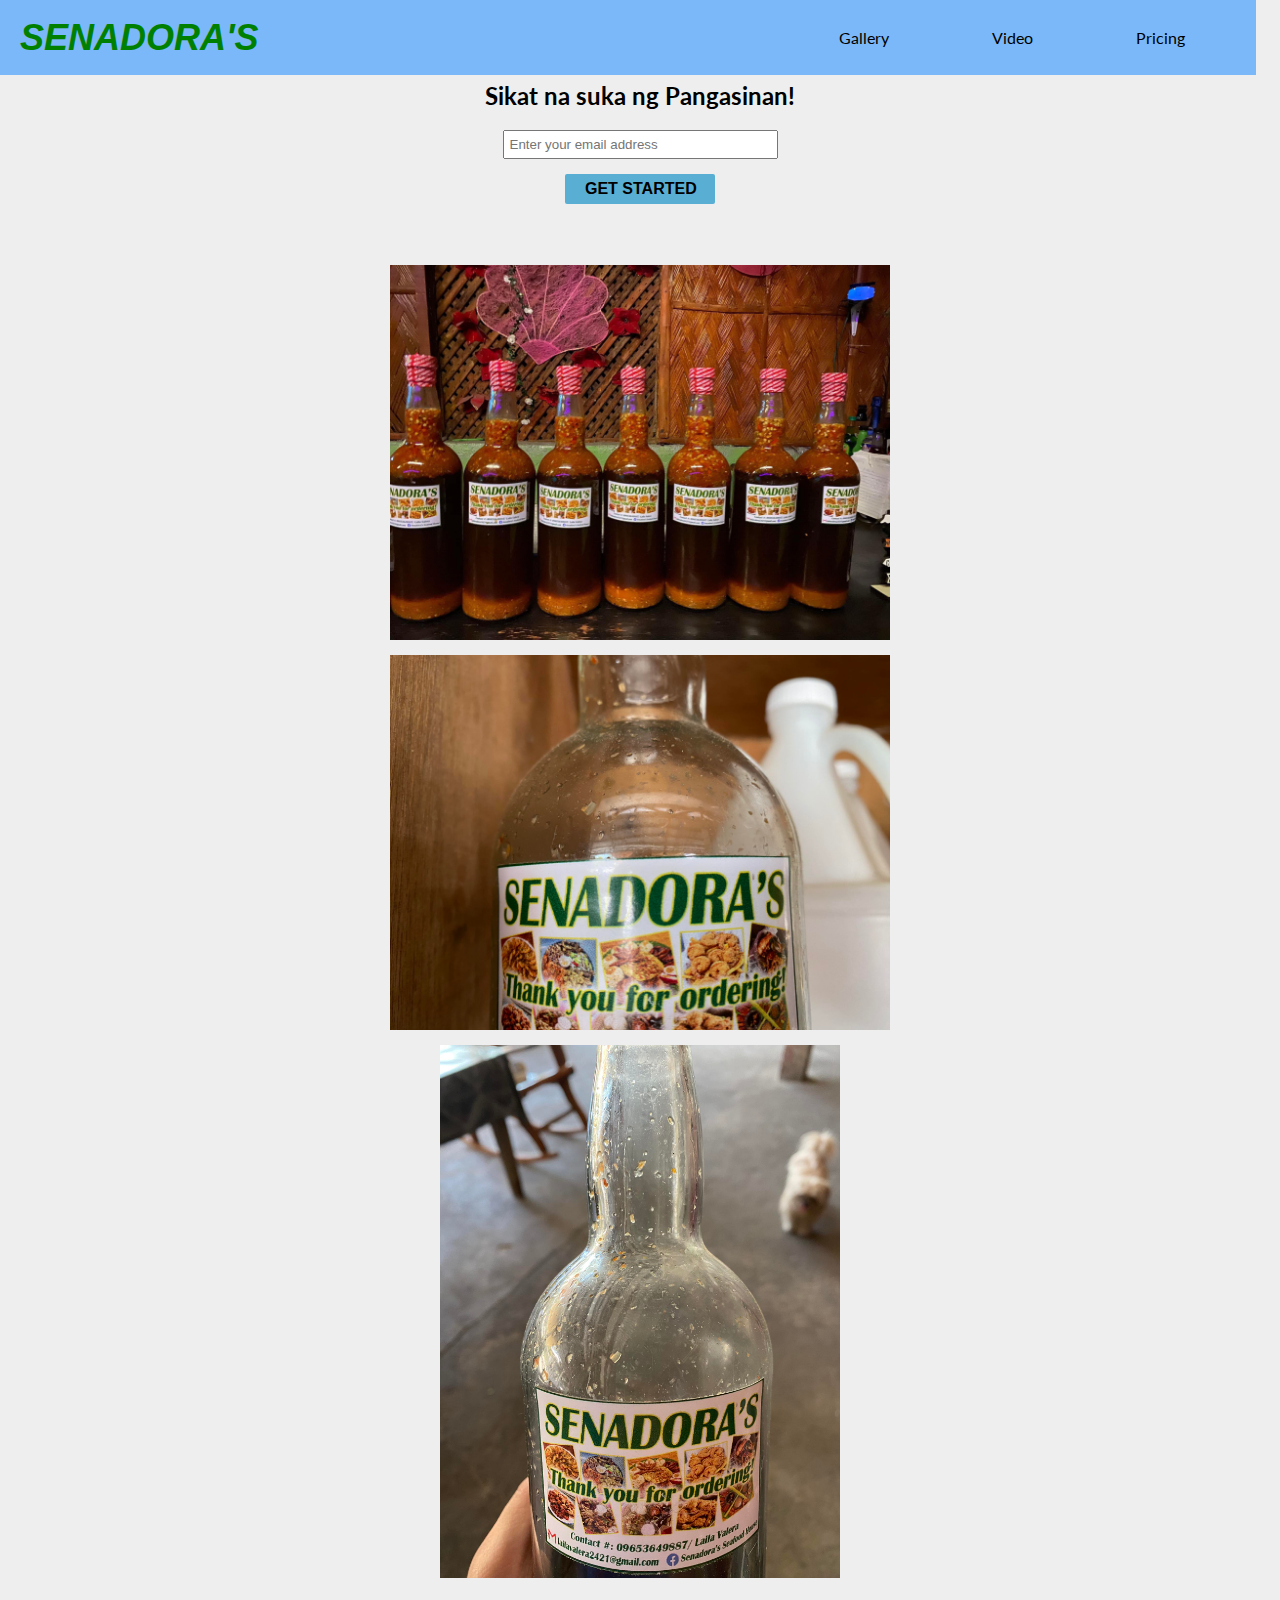
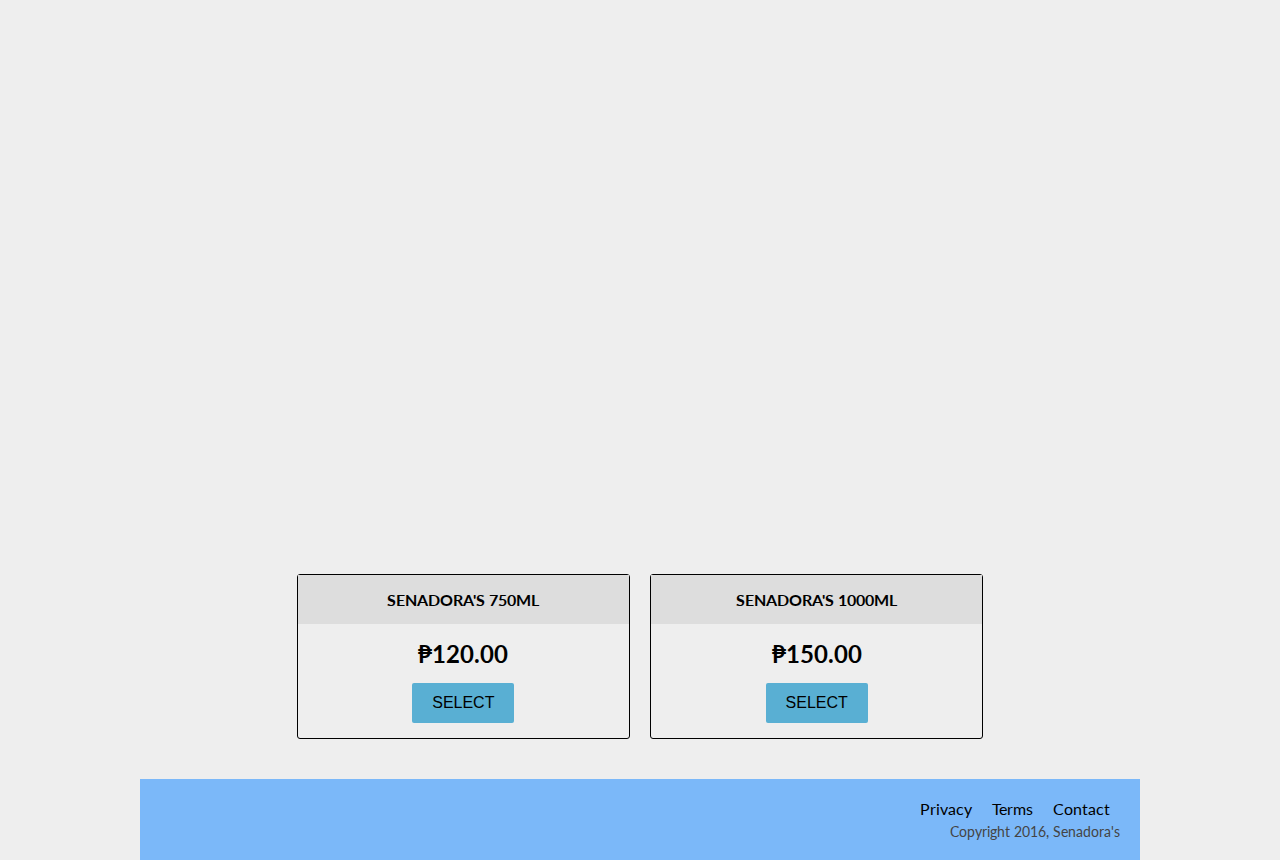
<file: Product.html>
<!DOCTYPE html>
<html>
  <head>
    <link rel="stylesheet" href="css/Product.css" />
    <link
      rel="stylesheet"
      href="https://use.fontawesome.com/releases/v5.8.1/css/all.css"
      integrity="sha384-50oBUHEmvpQ+1lW4y57PTFmhCaXp0ML5d60M1M7uH2+nqUivzIebhndOJK28anvf"
      crossorigin="anonymous"
    />
  </head>
  <body>
    <div id="page-wrapper">
      <header id="header">
        <div class="logo">
          <h2>SENADORA'S</h2>
        </div>

        <nav id="nav-bar">
          <ul>
            <li><a class="nav-link" href="#features">Gallery</a></li>
            <li><a class="nav-link" href="#how-it-works">Video</a></li>
            <li><a class="nav-link" href="#pricing">Pricing</a></li>
          </ul>
        </nav>
      </header>

      <div class="container"></div>

      <section id="hero">
        <h2>Sikat na suka ng Pangasinan! </h2>
        <form id="form" action="https://www.freecodecamp.com/email-submit">
          <input
            name="email"
            id="email"
            type="email"
            placeholder="Enter your email address"
            required
          />
          <input id="submit" type="submit" value="Get Started" class="btn" />
        </form>
      </section>

      <div class="container">
        <section id="features">
          <img src="images/senadoras.jpg" alt="products" class="image">
          <img src="images/gal.jpg" alt="product" class="image">
          <img src="images/next.jpg" alt="product" class="yes">
        </section>
        <section id="how-it-works">
          <iframe src="https://www.facebook.com/plugins/video.php?height=476&href=https%3A%2F%2Fwww.facebook.com%2F100064186895717%2Fvideos%2F321201736989456%2F&show_text=false&width=267&t=0" 
          width="267" 
          height="476" 
          style="border:none;overflow:hidden" 
          scrolling="no" 
          frameborder="0" 
          allowfullscreen="true" 
          allow="autoplay; clipboard-write; encrypted-media; picture-in-picture; web-share" 
          allowFullScreen="true">
        </iframe>
        </section>
        <section id="pricing">
          <div class="product" id="tenor">
            <div class="level">Senadora's 750ml</div>
            <h2>₱120.00</h2>
            <button class="btn">Select</button>
          </div>
          <div class="product" id="bass">
            <div class="level">Senadora's 1000ml</div>
            <h2>₱150.00</h2>
            <button class="btn">Select</button>
          </div>
        </section>
        <footer>
          <ul>
            <li><a href="#">Privacy</a></li>
            <li><a href="#">Terms</a></li>
            <li><a href="#">Contact</a></li>
          </ul>
          <span>Copyright 2016, Senadora's</span>
        </footer>
      </div>
    </div>
  </body>
</html>
</file>
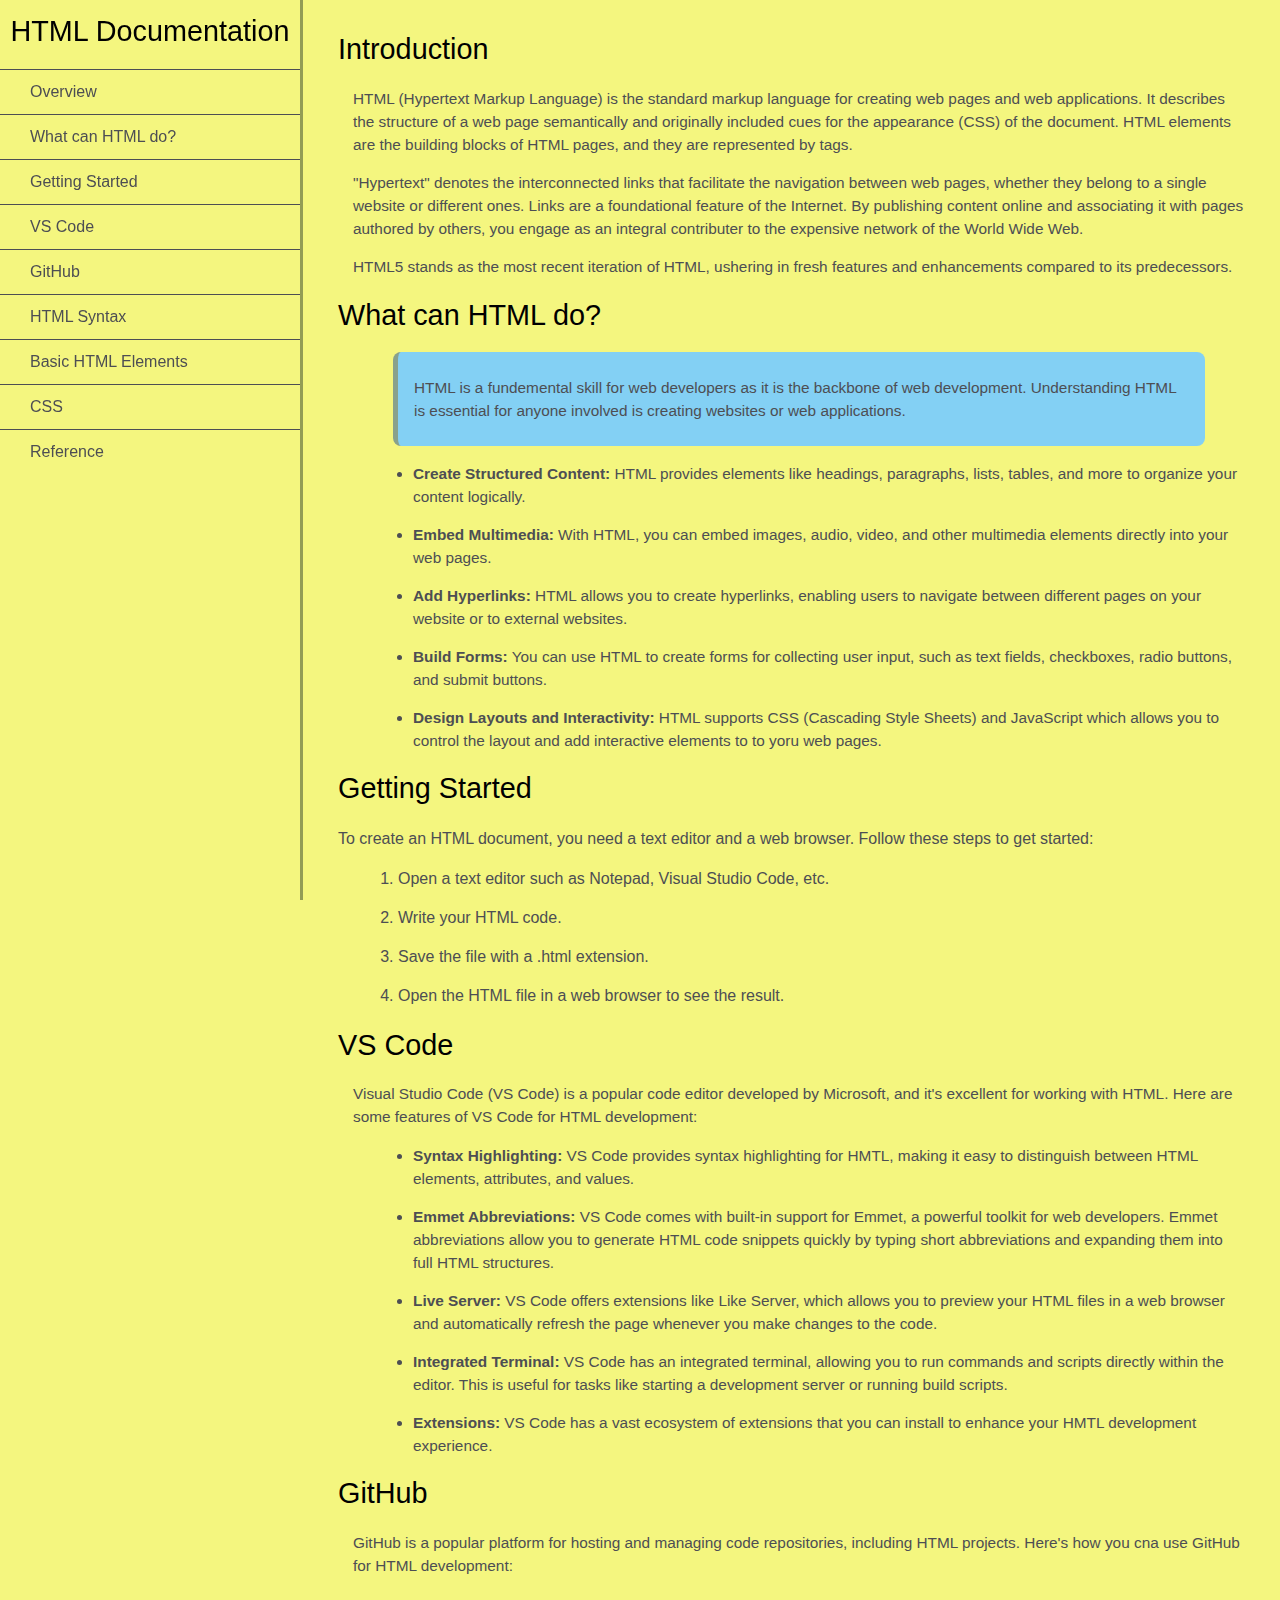
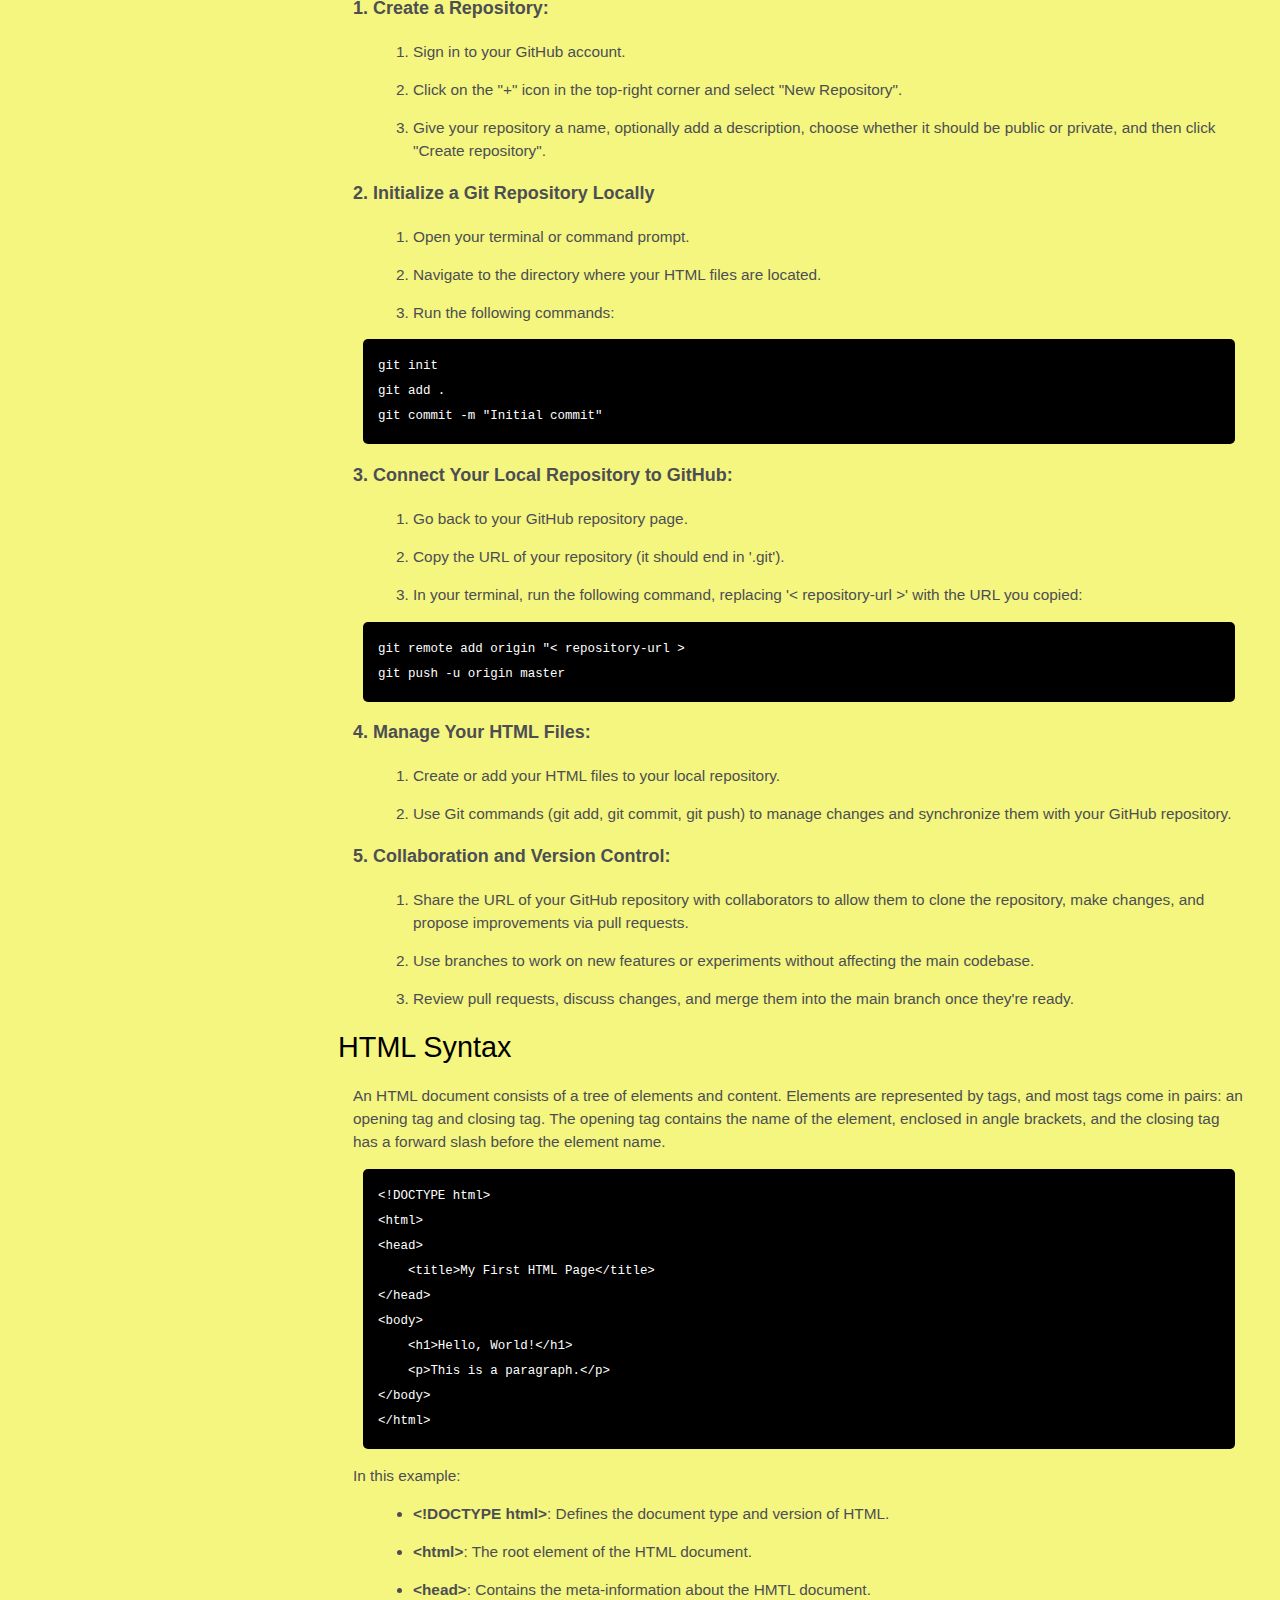
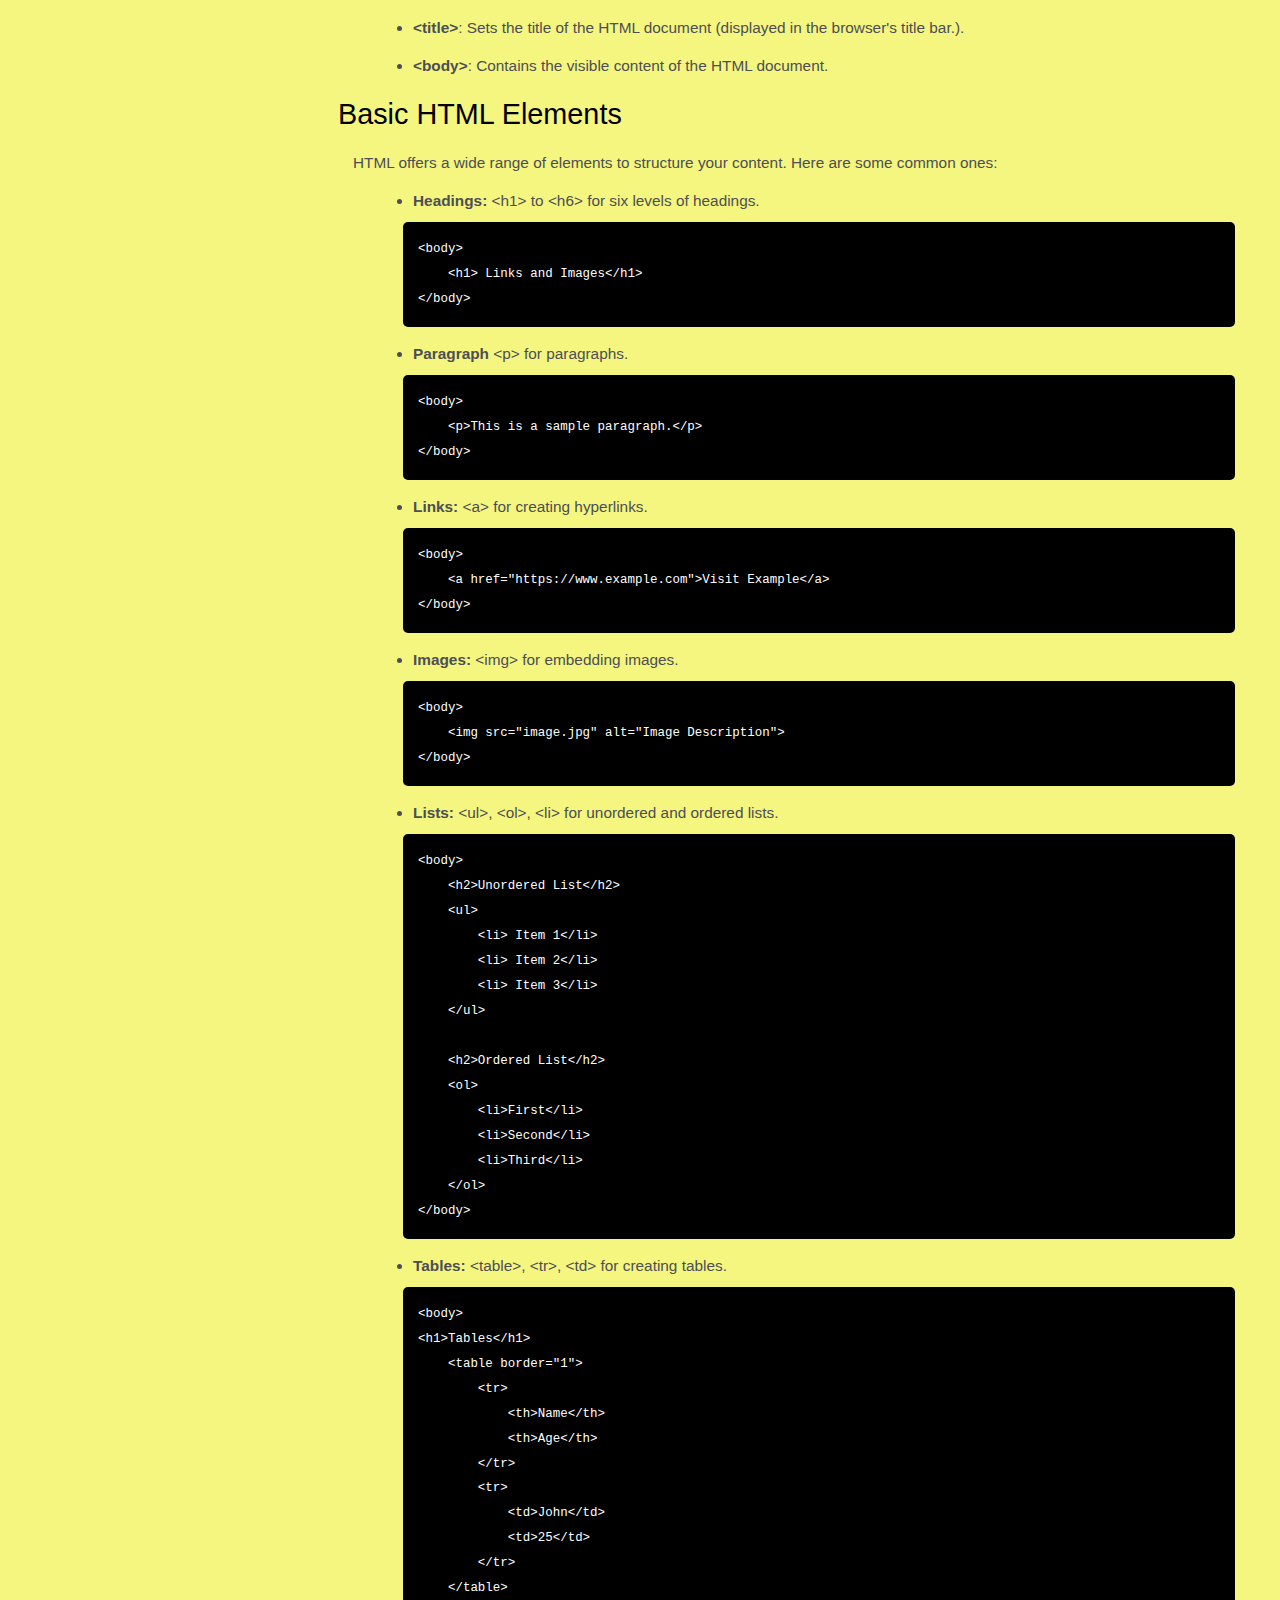
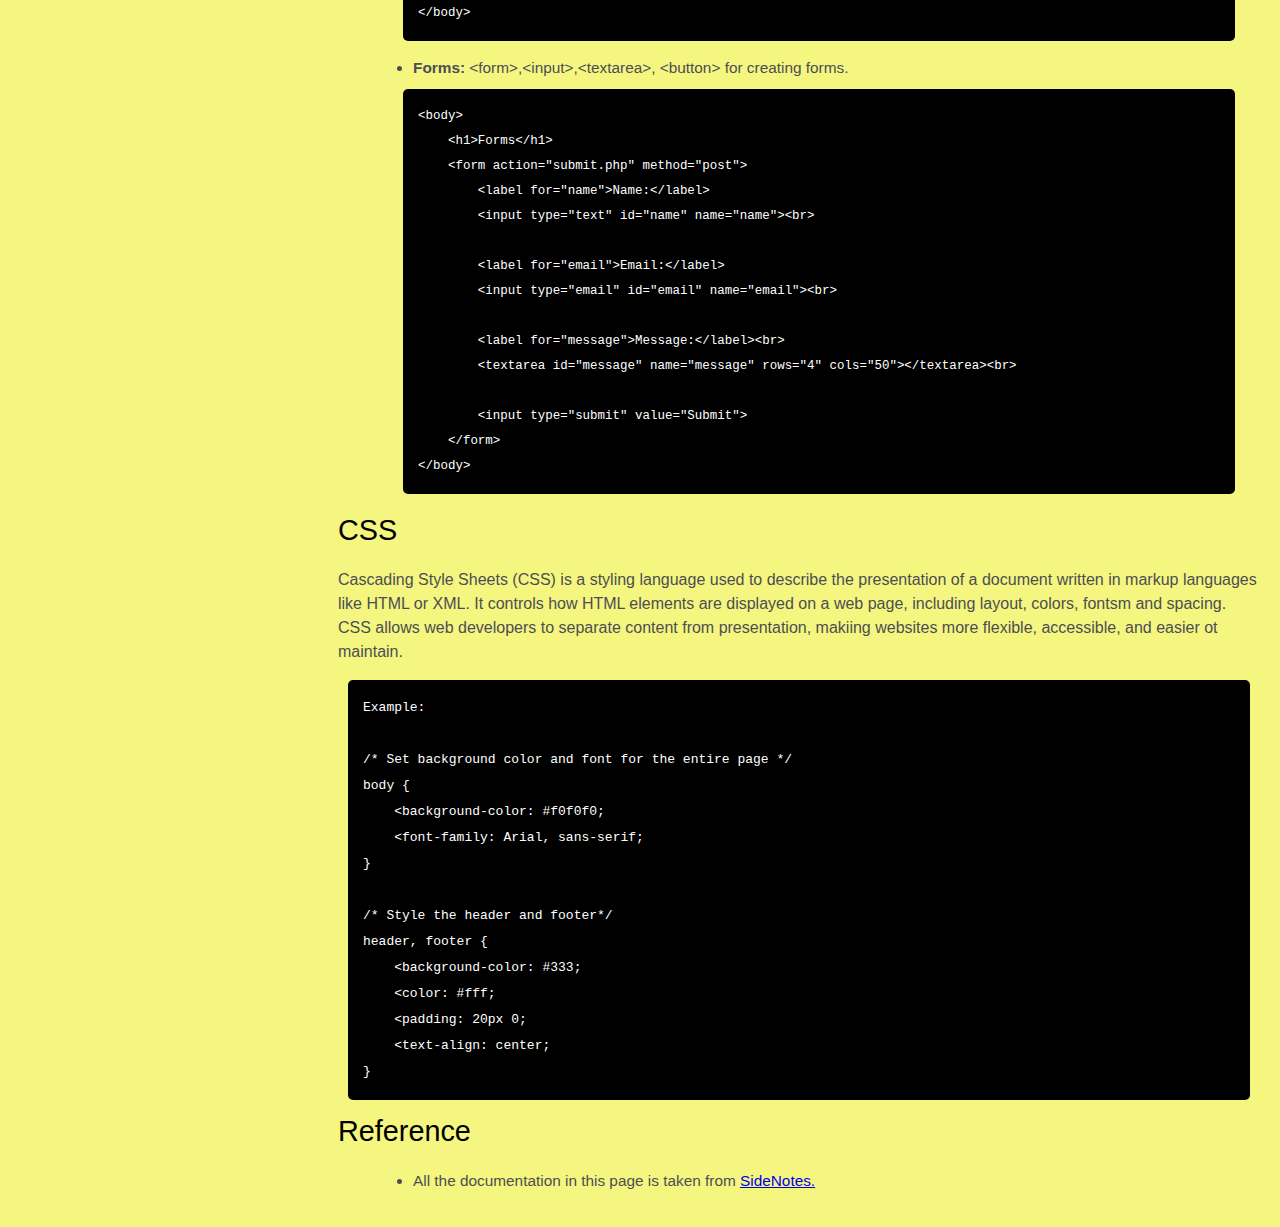
<file: Technical.html>
<!DOCTYPE html>
<html>
  <head>
    <link rel="stylesheet" href="css/Technical.css" />
  </head>
  <body>
    <nav id="navbar">
      <header>HTML Documentation</header>
      <ul>
        <li><a class="nav-link" href="#Introduction">Overview</a></li>
        <li><a class="nav-link" href="#What_can_html_do">What can HTML do?</a></li>
        <li><a class="nav-link" href="#start">Getting Started</a></li>
        <li><a class="nav-link" href="#vscode">VS Code</a></li>
        <li><a class="nav-link" href="#github">GitHub</a></li>
        <li><a class="nav-link" href="#syntax">HTML Syntax</a></li>
        <li><a class="nav-link" href="#elements">Basic HTML Elements</a></li>
        <li>
          <a class="nav-link" href="#css">CSS</a>
        </li>
        <li><a class="nav-link" href="#reference">Reference</a></li>
      </ul>
    </nav>
    <main id="main-doc">
      <section class="main-section" id="Introduction">
        <header>Introduction</header>
        <article>
          <p>HTML (Hypertext Markup Language) is the standard markup language for creating web pages and web applications.
            It describes the structure of a web page semantically and originally included cues for the appearance (CSS) of the document.
            HTML elements are the building blocks of HTML pages, and they are represented by tags.
          </p>
          <p>
            "Hypertext" denotes the interconnected links that facilitate the navigation between web pages, whether they belong to a single 
            website or different ones. Links are a foundational feature of the Internet. By publishing content online and associating it with pages
            authored by others, you engage as an integral contributer to the expensive network of the World Wide Web.
          </p>
          <p>
            HTML5 stands as the most recent iteration of HTML, ushering in fresh features and enhancements compared to its predecessors.
          </p>
        </article>
      </section>
      <section class="main-section" id="What_can_html_do">
        <header>What can HTML do?</header>
        <article>
          <blockquote>
            HTML is a fundemental skill for web developers as it is the backbone of web development. Understanding HTML is essential for anyone
            involved is creating websites or web applications.
          </blockquote>
          <ul>
            <li><b>Create Structured Content:</b> HTML provides elements like headings, paragraphs, lists, tables, and more to organize your content logically.</li>
            <li><b>Embed Multimedia:</b> With HTML, you can embed images, audio, video, and other multimedia elements directly into your web pages.</li>
            <li><b>Add Hyperlinks:</b> HTML allows you to create hyperlinks, enabling users to navigate between different pages on your website or to external websites.
            </li>
            <li><b>Build Forms:</b> You can use HTML to create forms for collecting user input, such as text fields, checkboxes, radio buttons, and submit buttons.</li>
            <li><b>Design Layouts and Interactivity:</b> HTML supports CSS (Cascading Style Sheets) and JavaScript which allows you to control the layout and add interactive elements to
            to yoru web pages.</li>
          </ul>
        </article>
      </section>
      
      <section class="main-section" id="start">
        <header>Getting Started</header>
        <p>
          To create an HTML document, you need a text editor and a web browser. Follow these steps to get started:
        </p>
        <ol>
          <li>Open a text editor such as Notepad, Visual Studio Code, etc.</li>
          <li>Write your HTML code.</li>
          <li>Save the file with a .html extension.</li>
          <li>Open the HTML file in a web browser to see the result.</li>
        </ol>
        </article>
      </section>
      <section class="main-section" id="vscode">
        <header>VS Code</header>
        <article>
          <p>
            Visual Studio Code (VS Code) is a popular code editor developed by Microsoft, and it's excellent for working with HTML. Here are some features 
            of VS Code for HTML development:
          </p>
          <ul>
            <li><b>Syntax Highlighting:</b> VS Code provides syntax highlighting for HMTL, making it easy to distinguish between HTML elements, attributes,
            and values.</li>
            <li><b>Emmet Abbreviations:</b> VS Code comes with built-in support for Emmet, a powerful toolkit for web developers. Emmet abbreviations allow you
            to generate HTML code snippets quickly by typing short abbreviations and expanding them into full HTML structures.</li>
            <li><b>Live Server:</b> VS Code offers extensions like Like Server, which allows you to preview your HTML files in a web browser and automatically refresh the
            page whenever you make changes to the code.</li>
            <li><b>Integrated Terminal:</b> VS Code has an integrated terminal, allowing you to run commands and scripts directly within the editor. This is useful
            for tasks like starting a development server or running build scripts.</li>
            <li><b>Extensions:</b> VS Code has a vast ecosystem of extensions that you can install to enhance your HMTL development experience.</li>
          </ul>          
        </article>
      </section>
      <section class="main-section" id="github">
        <header>GitHub</header>
        <article>
          <p>
            GitHub is a popular platform for hosting and managing code repositories, including HTML projects. Here's how you cna use GitHub for HTML development:
          </p>
          <h3><b>1. Create a Repository:</b></h3>
          <ol>
            <li>Sign in to your GitHub account. </li>
            <li>Click on the "+" icon in the top-right corner and select "New Repository".</li>
            <li>Give your repository a name, optionally add a description, choose whether it should be public or private,
              and then click "Create repository".
            </li>
          </ol>
          <h3><b>2. Initialize a Git Repository Locally</b></h3>
          <ol>
            <li>Open your terminal or command prompt.</li>
            <li>Navigate to the directory where your HTML files are located.</li>
            <li>Run the following commands:</li>
          </ol>
          <code>git init
            git add .
            git commit -m "Initial commit"
          </code>
          <h3><b>3. Connect Your Local Repository to GitHub:</b></h3>
          <ol>
            <li>Go back to your GitHub repository page.</li>
            <li>Copy the URL of your repository (it should end in '.git').</li>
            <li>In your terminal, run the following command, replacing '< repository-url >' with the URL you copied:</li>
          </ol>
          <code>git remote add origin "< repository-url >
            git push -u origin master
          </code>
          <h3>4. Manage Your HTML Files:</h3>
          <ol>
            <li>Create or add your HTML files to your local repository.</li>
            <li>Use Git commands (git add, git commit, git push) to manage changes and synchronize them with your GitHub repository.</li>
          </ol>
          <h3>5. Collaboration and Version Control:</h3>
          <ol>
            <li>Share the URL of your GitHub repository with collaborators to allow them 
              to clone the repository, make changes, and propose improvements via pull requests.</li>
            <li>Use branches to work on new features or experiments without affecting the main codebase.</li>
            <li>Review pull requests, discuss changes, and merge them into the main branch once they're ready.</li>
          </ol>
        </article>
      </section>
      <section class="main-section" id="syntax">
        <header>HTML Syntax</header>
        <article>
          <p>
           An HTML document consists of a tree of elements and content. Elements are represented by tags, and most tags come in pairs: an opening tag and closing tag.
           The opening tag contains the name of the element, enclosed in angle brackets, and the closing tag has a forward slash before the element name.
          </p>
          <code> &lt;!DOCTYPE html&gt;
            &lt;html&gt;
            &lt;head&gt;
            &nbsp;&nbsp;&nbsp;&nbsp;&lt;title&gt;My First HTML Page&lt;/title&gt;
            &lt;/head&gt;
            &lt;body&gt;
            &nbsp;&nbsp;&nbsp;&nbsp;&lt;h1&gt;Hello, World!&lt;/h1&gt;
            &nbsp;&nbsp;&nbsp;&nbsp;&lt;p&gt;This is a paragraph.&lt;/p&gt;
            &lt;/body&gt;
            &lt;/html&gt;
          </code>
          <p>
            In this example:
          </p>
          <ul>
            <li><b>&lt;!DOCTYPE html&gt;</b>: Defines the document type and version of HTML.</li>
            <li><b>&lt;html&gt;</b>: The root element of the HTML document.</li>
            <li><b>&lt;head&gt;</b>: Contains the meta-information about the HMTL document.</li>
            <li><b>&lt;title&gt;</b>: Sets the title of the HTML document (displayed in the browser's title bar.).</li>
            <li><b>&lt;body&gt;</b>: Contains the visible content of the HTML document.</li>
          </ul>
        </article>
      </section>
      <section class="main-section" id="elements">
        <header>Basic HTML Elements</header>
        <article>
          HTML offers a wide range of elements to structure your content. Here are some common ones:
          <ul>
            <li><b>Headings:</b> &lt;h1&gt; to &lt;h6&gt; for six levels of headings.</li>
            <code>&lt;body&gt; 
              &nbsp;&nbsp;&nbsp;&nbsp;&lt;h1&gt; Links and Images&lt;/h1&gt; 
              &lt;/body&gt;
            </code>
            <li><b>Paragraph</b> &lt;p&gt; for paragraphs.</li>
            <code>&lt;body>
              &nbsp;&nbsp;&nbsp;&nbsp;&lt;p>This is a sample paragraph.&lt;/p>
              &lt;/body>
          </code>
            <li><b>Links:</b> &lt;a&gt; for creating hyperlinks.</li>
            <code>&lt;body&gt; 
              &nbsp;&nbsp;&nbsp;&nbsp;&lt;a href="https://www.example.com">Visit Example&lt;/a&gt; 
              &lt;/body&gt; 
            </code>
            <li><b>Images:</b> &lt;img&gt; for embedding images.</li>
            <code>&lt;body&gt; 
              &nbsp;&nbsp;&nbsp;&nbsp;&lt;img src="image.jpg" alt="Image Description"&gt; 
              &lt;/body&gt;</code>
            <li><b>Lists:</b> &lt;ul&gt;, &lt;ol&gt;, &lt;li&gt; for unordered and ordered lists.</li>
            <code>&lt;body&gt; 
              &nbsp;&nbsp;&nbsp;&nbsp;&lt;h2>Unordered List&lt;/h2&gt; 
              &nbsp;&nbsp;&nbsp;&nbsp;&lt;ul&gt; 
              &nbsp;&nbsp;&nbsp;&nbsp;&nbsp;&nbsp;&nbsp;&nbsp;&lt;li&gt; Item 1&lt;/li&gt; 
              &nbsp;&nbsp;&nbsp;&nbsp;&nbsp;&nbsp;&nbsp;&nbsp;&lt;li&gt; Item 2&lt;/li&gt; 
              &nbsp;&nbsp;&nbsp;&nbsp;&nbsp;&nbsp;&nbsp;&nbsp;&lt;li&gt; Item 3&lt;/li&gt; 
              &nbsp;&nbsp;&nbsp;&nbsp;&lt;/ul&gt; 
              
              &nbsp;&nbsp;&nbsp;&nbsp;&lt;h2>Ordered List&lt;/h2&gt; 
              &nbsp;&nbsp;&nbsp;&nbsp;&lt;ol&gt; 
              &nbsp;&nbsp;&nbsp;&nbsp;&nbsp;&nbsp;&nbsp;&nbsp;&lt;li>First&lt;/li&gt; 
              &nbsp;&nbsp;&nbsp;&nbsp;&nbsp;&nbsp;&nbsp;&nbsp;&lt;li>Second&lt;/li&gt; 
              &nbsp;&nbsp;&nbsp;&nbsp;&nbsp;&nbsp;&nbsp;&nbsp;&lt;li>Third&lt;/li&gt; 
              &nbsp;&nbsp;&nbsp;&nbsp;&lt;/ol&gt; 
              &lt;/body&gt; 
        </code>
            <li><b>Tables:</b> &lt;table&gt;, &lt;tr&gt;, &lt;td&gt; for creating tables.</li>
            <code>&lt;body>
              &lt;h1>Tables&lt;/h1>
              &nbsp;&nbsp;&nbsp;&nbsp;&lt;table border="1">
              &nbsp;&nbsp;&nbsp;&nbsp;&nbsp;&nbsp;&nbsp;&nbsp;&lt;tr>
              &nbsp;&nbsp;&nbsp;&nbsp;&nbsp;&nbsp;&nbsp;&nbsp;&nbsp;&nbsp;&nbsp;&nbsp;&lt;th>Name&lt;/th>
              &nbsp;&nbsp;&nbsp;&nbsp;&nbsp;&nbsp;&nbsp;&nbsp;&nbsp;&nbsp;&nbsp;&nbsp;&lt;th>Age&lt;/th>
              &nbsp;&nbsp;&nbsp;&nbsp;&nbsp;&nbsp;&nbsp;&nbsp;&lt;/tr>
              &nbsp;&nbsp;&nbsp;&nbsp;&nbsp;&nbsp;&nbsp;&nbsp;&lt;tr>
              &nbsp;&nbsp;&nbsp;&nbsp;&nbsp;&nbsp;&nbsp;&nbsp;&nbsp;&nbsp;&nbsp;&nbsp;&lt;td>John&lt;/td>
                      &nbsp;&nbsp;&nbsp;&nbsp;&nbsp;&nbsp;&nbsp;&nbsp;&nbsp;&nbsp;&nbsp;&nbsp;&lt;td>25&lt;/td>
                      &nbsp;&nbsp;&nbsp;&nbsp;&nbsp;&nbsp;&nbsp;&nbsp;&lt;/tr>
                      &nbsp;&nbsp;&nbsp;&nbsp;&lt;/table>
              &lt;/body></code>
            <li><b>Forms:</b> &lt;form&gt;,&lt;input&gt;,&lt;textarea&gt;, &lt;button&gt; for creating forms.</li>
            <code>&lt;body>
              &nbsp;&nbsp;&nbsp;&nbsp;&lt;h1>Forms&lt;/h1>
              &nbsp;&nbsp;&nbsp;&nbsp;&lt;form action="submit.php" method="post">
              &nbsp;&nbsp;&nbsp;&nbsp;&nbsp;&nbsp;&nbsp;&nbsp;&lt;label for="name">Name:&lt;/label>
              &nbsp;&nbsp;&nbsp;&nbsp;&nbsp;&nbsp;&nbsp;&nbsp;&lt;input type="text" id="name" name="name">&lt;br>
                  
              &nbsp;&nbsp;&nbsp;&nbsp;&nbsp;&nbsp;&nbsp;&nbsp;&lt;label for="email">Email:&lt;/label>
              &nbsp;&nbsp;&nbsp;&nbsp;&nbsp;&nbsp;&nbsp;&nbsp;&lt;input type="email" id="email" name="email">&lt;br>
                  
              &nbsp;&nbsp;&nbsp;&nbsp;&nbsp;&nbsp;&nbsp;&nbsp;&lt;label for="message">Message:&lt;/label>&lt;br>
              &nbsp;&nbsp;&nbsp;&nbsp;&nbsp;&nbsp;&nbsp;&nbsp;&lt;textarea id="message" name="message" rows="4" cols="50">&lt;/textarea>&lt;br>
                  
              &nbsp;&nbsp;&nbsp;&nbsp;&nbsp;&nbsp;&nbsp;&nbsp;&lt;input type="submit" value="Submit">
              &nbsp;&nbsp;&nbsp;&nbsp;&lt;/form>
              &lt;/body>
            </code>
          </ul>
        </article>
      </section>
      <section class="main-section" id="css">
        <header>CSS</header>
        <p>Cascading Style Sheets (CSS) is a styling language used to describe the presentation of a document written in markup
          languages like HTML or XML. It controls how HTML elements are displayed on a web page, including layout, colors, fontsm and spacing.
          CSS allows web developers to separate content from presentation, makiing websites more flexible, accessible, and easier ot maintain.
        </p>
        <code>Example:

          /* Set background color and font for the entire page */
          body {
            &nbsp;&nbsp;&nbsp;&nbsp;&ltbackground-color: #f0f0f0;
            &nbsp;&nbsp;&nbsp;&nbsp;&ltfont-family: Arial, sans-serif;
          }

          /* Style the header and footer*/
          header, footer {
            &nbsp;&nbsp;&nbsp;&nbsp;&ltbackground-color: #333;
            &nbsp;&nbsp;&nbsp;&nbsp;&ltcolor: #fff;
            &nbsp;&nbsp;&nbsp;&nbsp;&ltpadding: 20px 0;
            &nbsp;&nbsp;&nbsp;&nbsp;&lttext-align: center;
        }
        </code>
      </section>
      <section class="main-section" id="reference">
        <header>Reference</header>
        <article>
          <ul>
            <li>
              All the documentation in this page is taken from
              <a
                href="https://primusr.notion.site/Web-Application-Development-c213cf6dbd834f6f8bcc2d02746209db?p=62117ad4bbcd4e9a970545c0f5cfb65b&pm=s"
                target="_blank"
                >SideNotes.</a>
            </li>
          </ul>
        </article>
      </section>
    </main>
  </body>
</html>
</file>
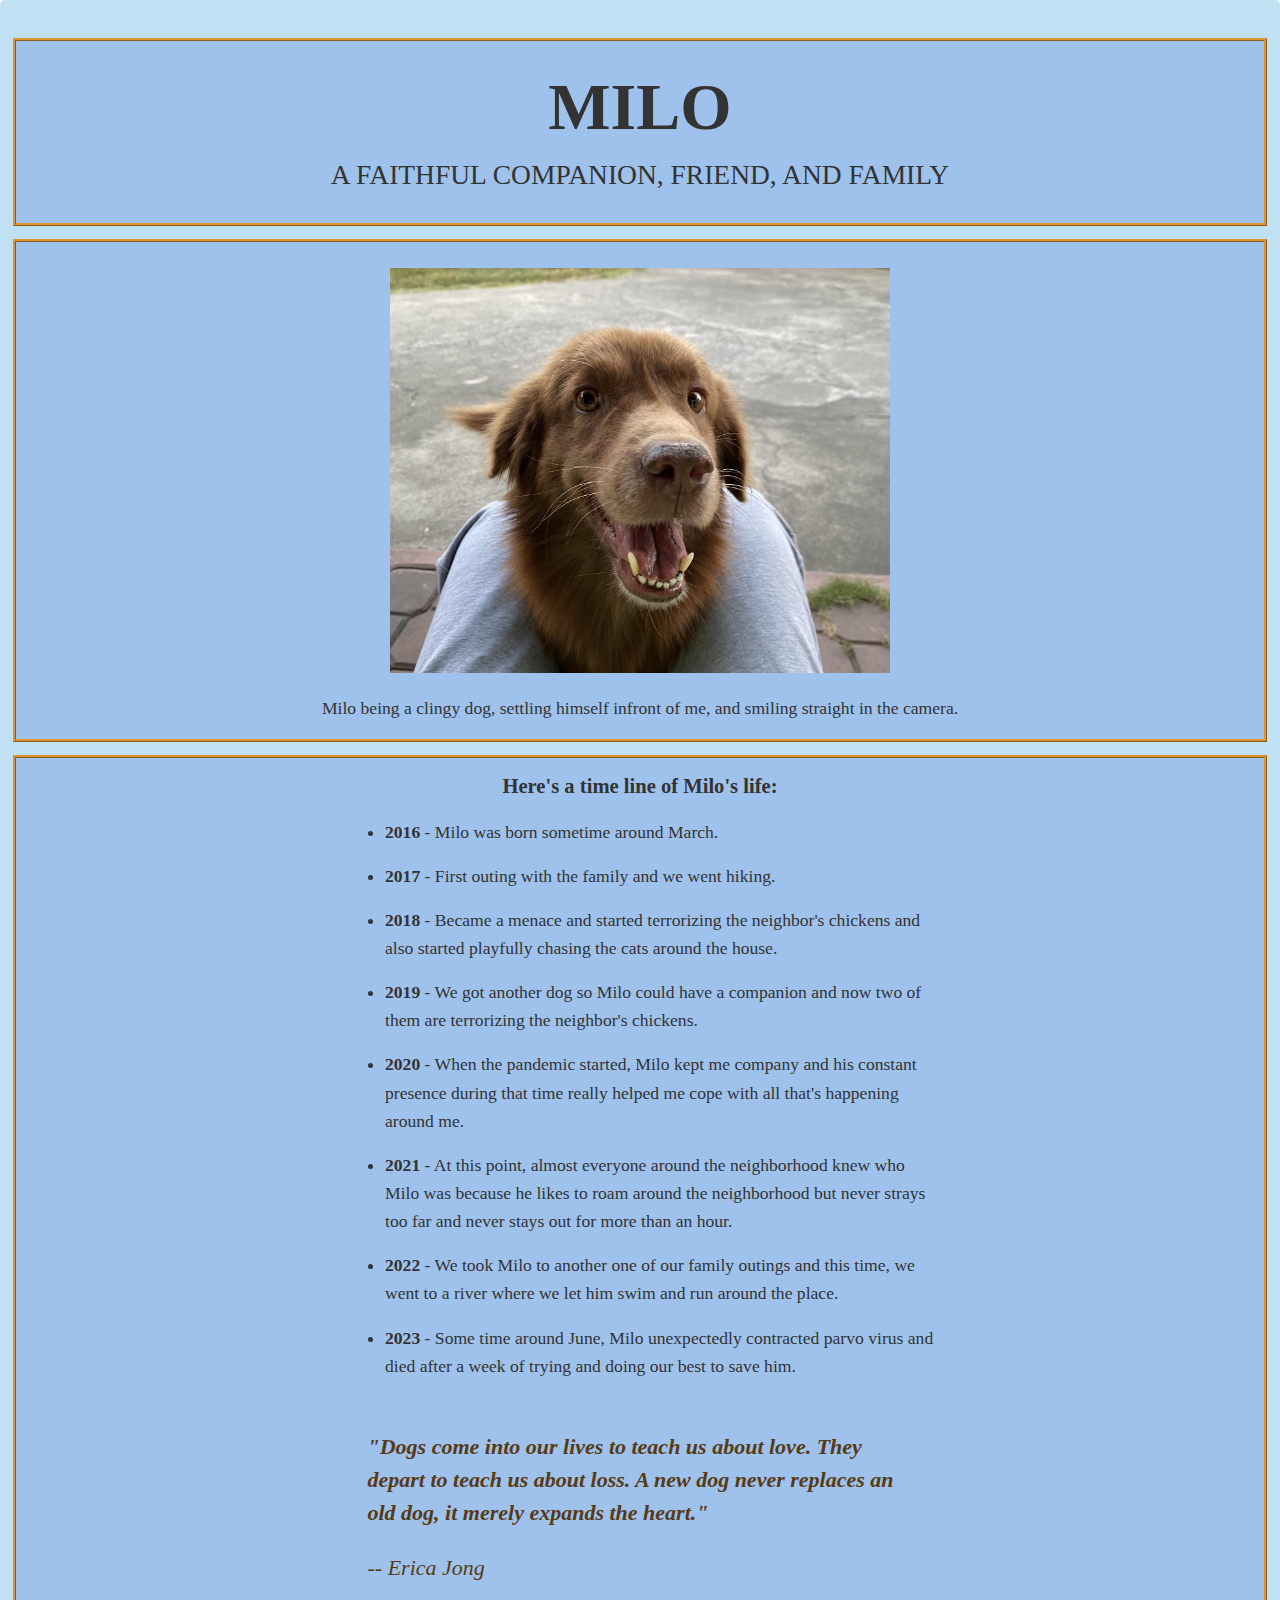
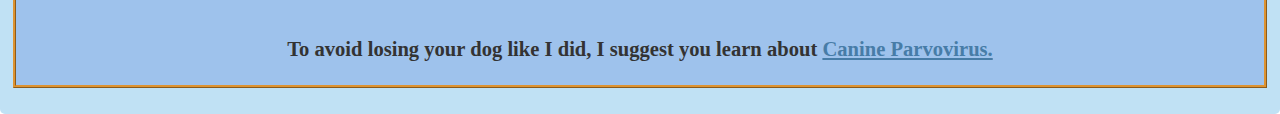
<file: Tribute.html>
<!DOCTYPE html>
<html>
  <head>
    <link rel="stylesheet" href="css/Tribute.css" >
  </head>
  <body>
    <main id="main">
      <figure id="back">
      <h1 id="title">MILO</h1>
      <p>A FAITHFUL COMPANION, FRIEND, AND FAMILY </p>
      </figure>
      <figure id="img-div">
        <img
          id="image"
          src="images/dog.jpg"
          alt="A personal favorite photo with Milo being a photogenic dog."
        />
        <figcaption id="img-caption">
          Milo being a clingy dog, settling himself infront of me, and smiling straight in the camera.
        </figcaption>
      </figure>
      <section id="tribute-info">
        <h3 id="headline">Here's a time line of Milo's life:</h3>
        <ul>
          <li><strong>2016</strong> - Milo was born sometime around March.</li>
          <li>
            <strong>2017</strong> - First outing with the family and we went hiking.
          </li>
          <li>
            <strong>2018</strong> - Became a menace and started terrorizing the neighbor's chickens and
            also started playfully chasing the cats around the house.
          </li>
          <li>
            <strong>2019</strong> - We got another dog so Milo could have a companion
            and now two of them are terrorizing the neighbor's chickens.
          </li>
          <li>
            <strong>2020</strong> - When the pandemic started, Milo kept me company and his constant presence during
            that time really helped me cope with all that's happening around me.
          </li>
          <li>
            <strong>2021</strong> - At this point, almost everyone around the neighborhood knew who Milo was because
            he likes to roam around the neighborhood but never strays too far and never stays out for more than an hour.
          </li>
          <li>
            <strong>2022</strong> - We took Milo to another one of our family outings and this time, we went to a river
            where we let him swim and run around the place.
          </li>
          <li>
            <strong>2023</strong> - Some time around June, Milo unexpectedly contracted parvo virus and died after a week of
            trying and doing our best to save him.
          </li>
        </ul>
        <blockquote
          cite="http://news.rediff.com/report/2009/sep/14/pm-pays-tribute-to-father-of-green-revolution-borlaug.htm"
        >
          <p><b>
            "Dogs come into our lives to teach us about love. They depart to teach us about loss.
            A new dog never replaces an old dog, it merely expands the heart."
          </b></p>
          <cite>-- Erica Jong</cite>
        </blockquote>
        <h3>
          To avoid losing your dog like I did, I suggest you learn about <a
          id="tribute-link"
          href="https://www.vet.cornell.edu/departments-centers-and-institutes/baker-institute/our-research/canine-parvovirus"
          target="_blank"
          >Canine Parvovirus.</a>

        </h3>
      </section>
    </main>
  </body>
</html>
</file>
<file: css/Product.css>
/** global element styling **/

@import 'https://fonts.googleapis.com/css?family=Lato:400,700';

* {
  margin: 0;
  padding: 0;
  box-sizing: border-box;
}

body {
  background-color: #eee;
  font-family: 'Lato', sans-serif;
}

#page-wrapper {
  position: relative;
}

li {
  list-style: none;
}

a {
  color: #000;
  text-decoration: none;
}

/** global classes styling **/

.container {
  max-width: 1000px;
  width: 100%;
  margin: 0 auto;
}

.btn {
  padding: 0 20px;
  height: 40px;
  font-size: 1em;
  font-weight: 900;
  text-transform: uppercase;
  border: 3px black solid;
  border-radius: 2px;
  background: transparent;
  cursor: pointer;
}

.grid {
  display: flex;
}

header {
  position: fixed;
  top: 0;
  min-height: 75px;
  padding: 0px 20px;
  display: flex;
  justify-content: space-around;
  align-items: center;
  background-color: #7bb8f9;
}

@media (max-width: 600px) {
  header {
    flex-wrap: wrap;
  }
}

.logo {
  width: 60vw;
  font-family: 'Franklin Gothic Medium', 'Arial Narrow', Arial, sans-serif;
  color: green;
  font-style:italic;
  font-size: x-large;
}

@media (max-width: 650px) {
  .logo > img {
    margin: 0 auto;
  }
}

nav {
  font-weight: 400;
}

@media (max-width: 650px) {
  nav {
    margin-top: 10px;
    width: 100%;
    display: flex;
    flex-direction: column;
    align-items: center;
    text-align: center;
    padding: 0 50px;
  }
  nav li {
    padding-bottom: 5px;
  }
}

nav > ul {
  width: 35vw;
  display: flex;
  flex-direction: row;
  justify-content: space-around;
}

@media (max-width: 650px) {
  nav > ul {
    flex-direction: column;
  }
}

#hero {
  display: flex;
  flex-direction: column;
  align-items: center;
  justify-content: center;
  text-align: center;
  height: 200px;
  margin-top: 50px;
}

#hero > h2 {
  margin-bottom: 20px;
  word-wrap: break-word;
}

#hero input[type='email'] {
  max-width: 275px;
  width: 100%;
  padding: 5px;
}

#hero input[type='submit'] {
  max-width: 150px;
  width: 100%;
  height: 30px;
  margin: 15px 0;
  border: 0;
  background-color: #59afd3;
}

#hero input[type='submit']:hover {
  background-color: rgb(28, 123, 160);
  transition: background-color 1s;
}

@media (max-width: 650px) {
  #hero {
    margin-top: 120px;
  }
}

#features {
  display: flex;
  flex-direction: column;
  justify-content: center;
}

.image {
  height: 100%;
  width: 50%;
  justify-content: center;
  display: flex;
  margin: 0 auto;
  margin-top: 15px;
  width: calc(100% / 2);
}

.yes {
  height: 100%;
  width: 40%;
  justify-content: center;
  display: flex;
  margin: 0 auto;
  margin-top: 15px;
}


#how-it-works {
  margin-top: 50px;
  display: flex;
  justify-content: center;
}

#how-it-works > iframe {
  max-width: 267px;
  width: 100%;
}

#pricing {
  margin-top: 60px;
  display: flex;
  flex-direction: row;
  justify-content: center;
}

.product {
  display: flex;
  flex-direction: column;
  align-items: center;
  text-align: center;
  width: calc(100% / 3);
  margin: 10px;
  border: 1px solid #000;
  border-radius: 3px;
}

.product > .level {
  background-color: #ddd;
  color: black;
  padding: 15px 0;
  width: 100%;
  text-transform: uppercase;
  font-weight: 700;
}

.product > h2 {
  margin-top: 15px;
}

.product > ol {
  margin: 15px 0;
}

.product > ol > li {
  padding: 5px 0;
}

.product > button {
  border: 0;
  margin: 15px 0;
  background-color: #59afd3;
  font-weight: 400;
}

.product > button:hover {
  background-color: rgb(28, 123, 160);
  transition: background-color 1s;
}

@media (max-width: 800px) {
  #pricing {
    flex-direction: column;
  }
  .product {
    max-width: 300px;
    width: 100%;
    margin: 0 auto;
    margin-bottom: 10px;
  }
}

footer {
  margin-top: 30px;
  background-color: #7bb8f9;
  padding: 20px;
}

footer > ul {
  display: flex;
  justify-content: flex-end;
}

footer > ul > li {
  padding: 0 10px;
}

footer > span {
  margin-top: 5px;
  display: flex;
  justify-content: flex-end;
  font-size: 0.9em;
  color: #444;
}
</file>
<file: css/Technical.css>
html,
body {
  min-width: 290px;
  color: #4d4e53;
  background-color: #f4f67f;
  font-family: 'Open Sans', Arial, sans-serif;
  line-height: 1.5;
}

#navbar {
  position: fixed;
  min-width: 290px;
  top: 0px;
  left: 0px;
  width: 300px;
  height: 100%;
  border-right: solid;
  border-color: rgba(0, 22, 22, 0.4);
}

header {
  color: black;
  margin: 10px;
  text-align: center;
  font-size: 1.8em;
  font-weight: thin;
}

#main-doc header {
  text-align: left;
  margin: 0px;
}

#navbar ul {
  height: 88%;
  padding: 0;
  overflow-y: auto;
  overflow-x: hidden;
}

#navbar li {
  color: #4d4e53;
  border-top: 1px solid;
  list-style: none;
  position: relative;
  width: 100%;
}

#navbar a {
  display: block;
  padding: 10px 30px;
  color: #4d4e53;
  text-decoration: none;
  cursor: pointer;
}

#main-doc {
  position: absolute;
  margin-left: 310px;
  padding: 20px;
  margin-bottom: 110px;
}

section article {
  color: #4d4e53;
  margin: 15px;
  font-size: 0.96em;
}

section li {
  margin: 15px 0px 0px 20px;
}


code {
  color: #ffffff;
  display: block;
  text-align: left;
  white-space: pre-line;
  position: relative;
  word-break: normal;
  word-wrap: normal;
  line-height: 2;
  background-color: #000000;
  padding: 15px;
  margin: 10px;
  border-radius: 5px;
}

blockquote {
  background-color: rgb(131, 208, 244);
  border-radius: 6pt;
  padding-left: 16px;
  padding-top: 24px;
  padding-bottom: 24px;
  padding-right: 16px;
  border-left: solid 5px rgb(136, 161, 140);
}

@media only screen and (max-width: 815px) {
  /* For mobile phones: */
  #navbar ul {
    border: 1px solid;
    height: 207px;
  }

  #navbar {
    background-color:  #f4f67f;
    position: absolute;
    top: 0;
    padding: 0;
    margin: 0;
    width: 100%;
    max-height: 275px;
    border: none;
    z-index: 1;
    border-bottom: 2px solid;
  }

  #main-doc {
    position: relative;
    margin-left: 0px;
    margin-top: 270px;
  }
}

@media only screen and (max-width: 400px) {
  #main-doc {
    margin-left: -10px;
  }

  code {
    margin-left: -20px;
    width: 100%;
    padding: 15px;
    padding-left: 10px;
    padding-right: 45px;
    min-width: 233px;
  }
}
</file>
<file: css/Tribute.css>
html {
    /* Setting a base font size of 10px give us easier rem calculations
         Info: 1rem === 10px, 1.5rem === 15px, 2rem === 20px and so forth
       */
    font-size: 11px;
  }
  
  body {
    /* Native font stack https://getbootstrap.com/docs/4.2/content/reboot/#native-font-stack */
    font-family: -apple-system, BlinkMacSystemFont, 'Segoe UI', 'Roboto',
      'Helvetica Neue', Arial, sans-serif;
    font-size: 1.6rem;
    line-height: 1.5;
    text-align: center;
    color: #333;
    margin: 0;
  }
  
  h1 {
    font-size: 6rem;
    margin-bottom: 0;
  }
  
  @media (max-width: 460px) {
    h1 {
      font-size: 3.5rem;
      line-height: 1.2;
    }
  }
  
  h2 {
    font-size: 3.25rem;
  }
  
  a {
    color: #477ca7;
  }
  
  a:visited {
    color: #74638f;
  }
  
  #main {
    margin: 0px 0px;
    padding-top: 2%;
    padding-bottom: 1%;
    border-radius: 5px;
    background: #c0e1f4;
  }
  
  @media (max-width: 460px) {
    #main {
      margin: 0;
    }
  }
  
  img {
    max-width: 100%;
    height: 60%;
    width: 40%;
    display: flexbox;
    height: auto;
    margin: 0 auto;
  }
  
  #img-div {
    background:  #9ec2ec;
    padding-top: 2%;
    padding-bottom: 1%;
    margin: 1%;
    border-style: ridge;
    font-family: cursive;
    border-color: rgb(222, 147, 48);
  }

  #back{
    line-height: 150%;
    font-size: 2.5rem;
    font-family: cursive;
    border: ridge;
    margin: 1%;
    border-color: rgb(222, 147, 48);
    background: #9ec2ec;
  }
  
  #img-caption {
    margin: 15px 0 5px 0;
  }

  #tribute-info{
    font-family: cursive;
    background: #9ec2ec;
    margin: 1%;
    border: ridge;
    border-color: rgb(222, 147, 48);
  }
  
  @media (max-width: 460px) {
    #img-caption {
      font-size: 1.5rem;
    }
  }
  
  #headline {
    background:#9ec2ec;
    margin: 1% auto;
    text-align: center;
  }
  
  ul {
    max-width: 550px;
    margin: 0 auto 50px auto;
    text-align: left;
    line-height: 1.6;
  }
  
  li {
    margin: 16px 0;
  }
  
  blockquote {
    color:rgb(87, 58, 21);
    font-style: italic;
    font-family:unset;
    max-width: 545px;
    margin: 0 auto 50px auto;
    text-align: left;
    font-size: 2rem;
  }
</file>
